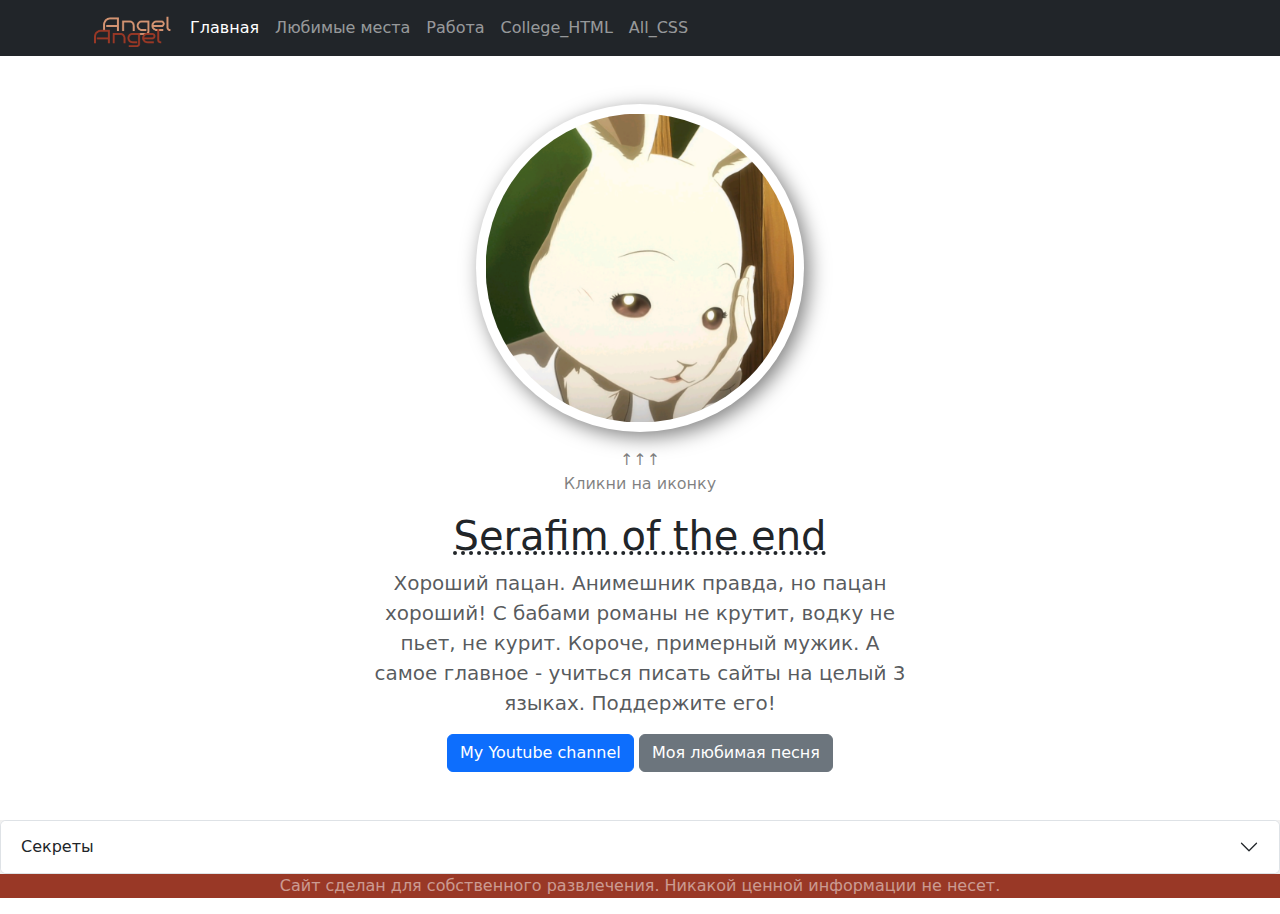
<file: index.html>
<!DOCTYPE html>
<html lang="ru">
  <head>
    <meta charset="UTF-8" />
    <meta name="viewport" content="width=device-width, initial-scale=1.0" />
    <meta
      name="keywords"
      content="angel, wings, wind, angel without wings, serafim of the end"
    />
    <meta
      name="description"
      content="angel, wings, wind, angel without wings, serafim of the end"
    />
    <title>Сайт юного разработчика | Serafim-of-the-end</title>
    <link
      href="https://cdn.jsdelivr.net/npm/bootstrap@5.3.3/dist/css/bootstrap.min.css"
      rel="stylesheet"
      integrity="sha384-QWTKZyjpPEjISv5WaRU9OFeRpok6YctnYmDr5pNlyT2bRjXh0JMhjY6hW+ALEwIH"
      crossorigin="anonymous"
    />
    <!-- Подключен файл CSS-->

    <script
      src="https://cdn.jsdelivr.net/npm/bootstrap@5.1.3/dist/js/bootstrap.bundle.min.js"
      integrity="sha384-ka7Sk0Gln4gmtz2MlQnikT1wXgYsOg+OMhuP+IlRH9sENBO0LRn5q+8nbTov4+1p"
      crossorigin="anonymous"
    ></script>
    <!-- Подключен файл JS-->

    <link
      rel="apple-touch-icon"
      sizes="180x180"
      href="photo/apple-touch-icon.png"
    />
    <link
      rel="icon"
      type="image/png"
      sizes="32x32"
      href="photo/favicon-32x32.png"
    />
    <link
      rel="icon"
      type="image/png"
      sizes="16x16"
      href="photo/favicon-16x16.png"
    />
    <link rel="manifest" href="photo/site.webmanifest" />
    <!-- Значек на сайте -->

    <link rel="stylesheet" href="style/index.css" />
  </head>
  <body>
    <nav class="navbar navbar-expand-lg navbar-dark bg-dark">
      <div class="container">
        <!-- <a class="navbar-brand p-0" href="/"> -->
        <img src="photo/Angel.png" alt="Ангелочек!" width="100" />
        <!-- Нужно найти ответ на отсылку на определенную фотографию -->
        <!-- </a> -->
        <button
          class="navbar-toggler"
          type="button"
          data-bs-toggle="collapse"
          data-bs-target="#navbarNav"
          aria-controls="navbarNav"
          aria-expanded="false"
          aria-label="Toggle navigation"
        ></button>
        <div class="collapse navbar-collapse" id="navbarNav">
          <ul class="navbar-nav">
            <li class="nav-item">
              <a class="nav-link active" href="/">Главная</a>
            </li>
            <li class="nav-item">
              <a class="nav-link" href="places.html">Любимые места</a>
            </li>
            <li class="nav-iten">
              <a href="work.html" class="nav-link">Работа</a>
            </li>
            <li>
              <a href="College_HTML.html" class="nav-link">College_HTML</a>
            </li>
            <li>
              <a href="All_CSS.html" class="nav-link">All_CSS</a>
            </li>
          </ul>
        </div>
      </div>
    </nav>
    <section class="container text-center my-5">
      <div class="row">
        <div class="col-lg-6 col-md-8 mx-auto">
          <img class="rounded-img" src="photo/зайка_1.png" alt="Serafim" />
          <p class="text-black-50">
            ↑↑↑ <br />
            Кликни на иконку
          </p>
          <h1 class="fw-light">
            <acronym title="Беляев Серафим">Serafim of the end</acronym>
          </h1>
          <p class="lead text-muted">
            Хороший пацан. Анимешник правда, но пацан хороший! C бабами романы
            не крутит, водку не пьет, не курит. Короче, примерный мужик. А самое
            главное - учиться писать сайты на целый 3 языках. Поддержите его!
          </p>
          <a
            href="http://www.youtube.com/@Serafimoftheend-pw3vt"
            target="_blank"
            class="btn btn-primary"
          >
            My Youtube channel
          </a>
          <a
            href="https://music.youtube.com/watch?v=r1aamKfQLdQ&si=l67dj_O_mFfQH5cU"
            target="_blank"
            class="btn btn-secondary"
          >
            Моя любимая песня
          </a>
        </div>
      </div>
    </section>

    <div class="accordion" id="files">
      <div class="accordion-item">
        <h2 class="accordion-header" id="headingOne">
          <button
            class="accordion-button collapsed"
            type="button"
            data-bs-toggle="collapse"
            data-bs-target="#accordionCollapseOne"
            aria-expanded="false"
            aria-controls="accordionCollapseOne"
          >
            Секреты
          </button>
        </h2>
        <div
          id="accordionCollapseOne"
          class="accordion-collapse collapse"
          aria-labelledby="headingOne"
          data-bs-parent="#accordionExample"
        >
          <div class="accordion-body gree">
            <h2 class="big">Ага, разбежался! Фиг Тебе, а не секреты!</h2>
          </div>
        </div>
      </div>
      <!-- 
      <div class="accordion-item">
        <h2 class="accordion-header" id="headingTwo">
          <button
            class="accordion-button collapsed"
            type="button"
            data-bs-toggle="collapse"
            data-bs-target="#accordionCollapseTwo"
            aria-expanded="false"
            aria-controls="accordionCollapseTwo"
          >
            Lorem ipsum dolor, sit amet consectetur adipisicing.
          </button>
        </h2>
        <div
          id="accordionCollapseTwo"
          class="accordion-collapse collapse"
          aria-labelledby="headingTwo"
          data-bs-parent="#accordionExample"
        >
          <div class="accordion-body">
            Lorem ipsum dolor sit amet consectetur adipisicing elit. Enim ea nam
            exercitationem alias ad, repellendus eligendi ipsa rerum voluptatum
            aperiam.
          </div>
        </div>
      </div>
      <div class="accordion-item">
        <h2 class="accordion-header" id="headingThree">
          <button
            class="accordion-button collapsed"
            type="button"
            data-bs-toggle="collapse"
            data-bs-target="#accordionCollapseThree"
            aria-expanded="false"
            aria-controls="accordionCollapseThree"
          >
            Lorem ipsum dolor sit.
          </button>
        </h2>
        <div
          id="accordionCollapseThree"
          class="accordion-collapse collapse"
          aria-labelledby="headingThree"
          data-bs-parent="#accordishExample"
        >
          <div class="accordion-body">
            Lorem ipsum dolor sit amet consectetur, adipisicing elit. Possimus
            asperiores quidem ad quis veritatis in nulla rerum pariatur dolorum
            unde.
          </div>
        </div>
      </div> -->
    </div>
    <footer class="p-0 text-center text-white-50">
      <p>
        Сайт сделан для собственного развлечения. Никакой ценной информации не
        несет.
      </p>
    </footer>
    <script src="scripts/index.js"></script>
  </body>
</html>
</file>
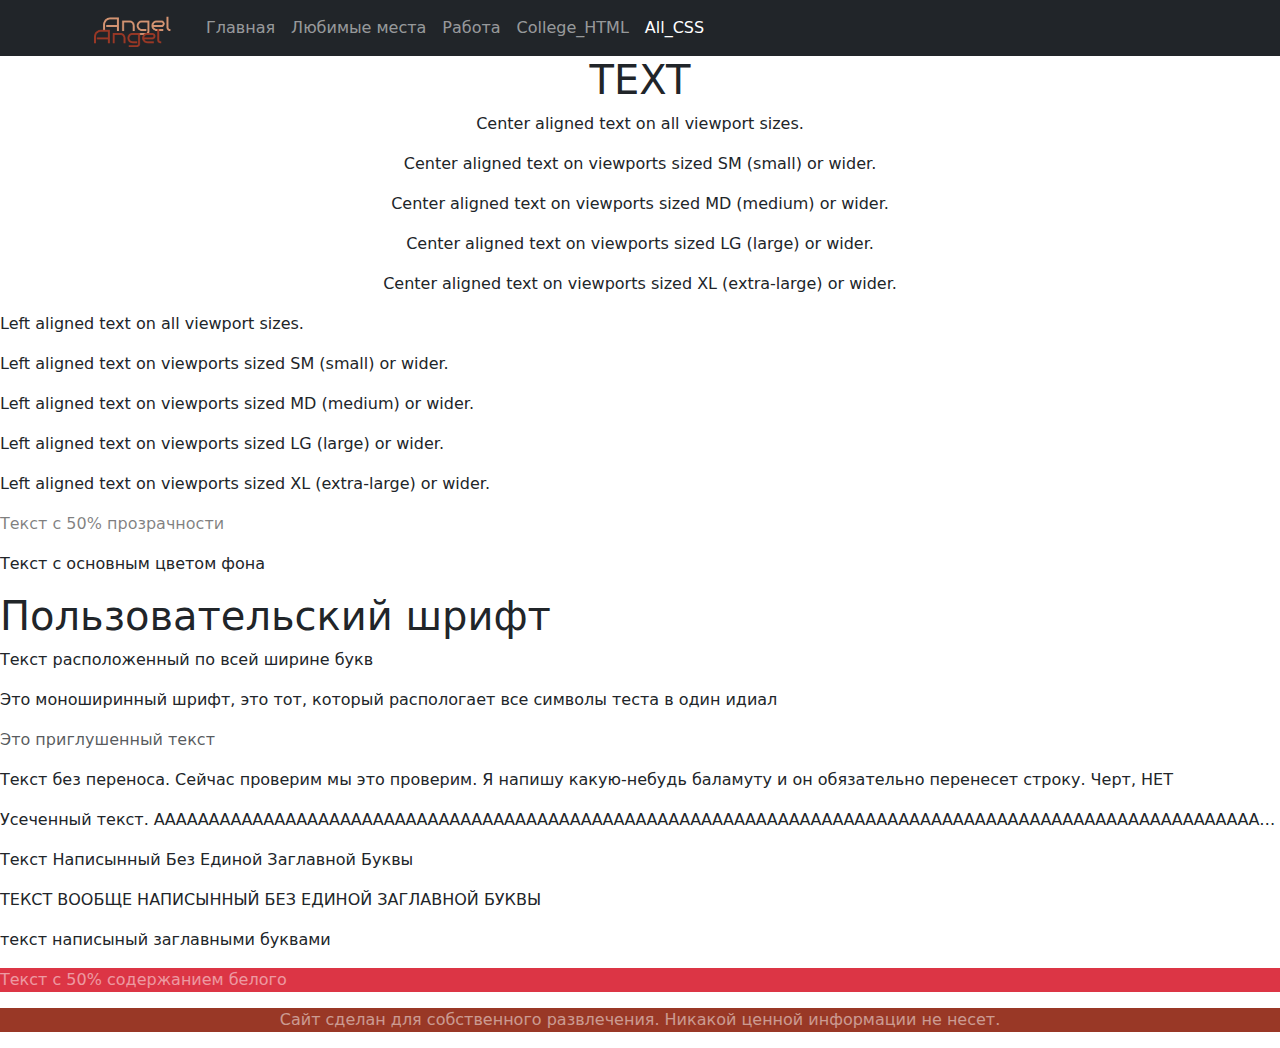
<file: All_CSS.html>
<!DOCTYPE html>
<html lang="ru">
  <head>
    <meta charset="UTF-8" />
    <meta name="viewport" content="width=device-width, initial-scale=1.0" />
    <title>All_CSS</title>
    <link
      href="https://cdn.jsdelivr.net/npm/bootstrap@5.3.3/dist/css/bootstrap.min.css"
      rel="stylesheet"
      integrity="sha384-QWTKZyjpPEjISv5WaRU9OFeRpok6YctnYmDr5pNlyT2bRjXh0JMhjY6hW+ALEwIH"
      crossorigin="anonymous"
    />
    <!-- Подключен файл CSS-->

    <script
      src="https://cdn.jsdelivr.net/npm/bootstrap@5.1.3/dist/js/bootstrap.bundle.min.js"
      integrity="sha384-ka7Sk0Gln4gmtz2MlQnikT1wXgYsOg+OMhuP+IlRH9sENBO0LRn5q+8nbTov4+1p"
      crossorigin="anonymous"
    ></script>
    <!-- Подключен файл JS-->

    <link
      rel="apple-touch-icon"
      sizes="180x180"
      href="photo/apple-touch-icon.png"
    />
    <link
      rel="icon"
      type="image/png"
      sizes="32x32"
      href="photo/favicon-32x32.png"
    />
    <link
      rel="icon"
      type="image/png"
      sizes="16x16"
      href="photo/favicon-16x16.png"
    />
    <link rel="manifest" href="photo/site.webmanifest" />
    <!-- Значек на сайте -->

    <link rel="stylesheet" href="style/All_CSS.css" />
  </head>
  <body>
    <nav class="navbar navbar-expand-lg navbar-dark bg-dark">
      <div class="container">
        <a class="navbar-brand p-0" href="/">
          <img src="photo/Angel.png" alt="Ангелочек!" width="100" />
        </a>
        <button
          class="navbar-toggler"
          type="button"
          data-bs-toggle="collapse"
          data-bs-target="#navbarNav"
          aria-controls="navbarNav"
          aria-expanded="false"
          aria-label="Toggle navigation"
        ></button>
        <div class="collapse navbar-collapse" id="navbarNav">
          <ul class="navbar-nav">
            <li class="nav-item">
              <a class="nav-link" href="/">Главная</a>
            </li>
            <li class="nav-item">
              <a class="nav-link" href="places.html">Любимые места</a>
            </li>
            <li class="nav-iten">
              <a href="work.html" class="nav-link">Работа</a>
            </li>
            <li>
              <a href="College_HTML.html" class="nav-link">College_HTML</a>
            </li>
            <li>
              <a href="All_CSS.html" class="nav-link active">All_CSS</a>
            </li>
          </ul>
        </div>
      </div>
    </nav>
    <h1 class="text-hide text-center">TEXT</h1>
    <p class="text-center">Center aligned text on all viewport sizes.</p>
    <p class="text-sm-center">
      Center aligned text on viewports sized SM (small) or wider.
    </p>
    <p class="text-md-center">
      Center aligned text on viewports sized MD (medium) or wider.
    </p>
    <p class="text-lg-center">
      Center aligned text on viewports sized LG (large) or wider.
    </p>
    <p class="text-xl-center">
      Center aligned text on viewports sized XL (extra-large) or wider.
    </p>
    <p class="text-left">Left aligned text on all viewport sizes.</p>
    <p class="text-sm-left">
      Left aligned text on viewports sized SM (small) or wider.
    </p>
    <p class="text-md-left">
      Left aligned text on viewports sized MD (medium) or wider.
    </p>
    <p class="text-lg-left">
      Left aligned text on viewports sized LG (large) or wider.
    </p>
    <p class="text-xl-left">
      Left aligned text on viewports sized XL (extra-large) or wider.
    </p>
    <p class="text-black-50">Текст с 50% прозрачности</p>
    <p class="text-body">Текст с основным цветом фона</p>
    <h1 class="text-hide">Пользовательский шрифт</h1>
    <p class="text-justify">Текст расположенный по всей ширине букв</p>
    <p class="text-monospace">
      Это моноширинный шрифт, это тот, который распологает все символы теста в
      один идиал
    </p>
    <p class="text-muted">Это приглушенный текст</p>
    <p class="text-nowrap">
      Текст без переноса. Сейчас проверим мы это проверим. Я напишу какую-небудь
      баламуту и он обязательно перенесет строку. Черт, НЕТ
    </p>
    <p class="text-truncate">
      Усеченный текст.
      ААААААААААААААААААААААААААААААААААААААААААААААААААААААААААААААААААААААААААААААААААААААААААААААААААААААААААААААААААА
    </p>
    <p class="text-capitalize">текст написынный без единой заглавной буквы</p>
    <p class="text-uppercase">
      текст вообще написынный без единой заглавной буквы
    </p>
    <p class="text-lowercase">ТЕКСТ НАПИСЫНЫЙ ЗАГЛАВНЫМИ БУКВАМИ</p>
    <p class="text-white-50 bg-danger">Текст с 50% содержанием белого</p>
    <footer class="p-0 text-center text-white-50">
      <p>
        Сайт сделан для собственного развлечения. Никакой ценной информации не
        несет.
      </p>
    </footer>
  </body>
</html>
</file>
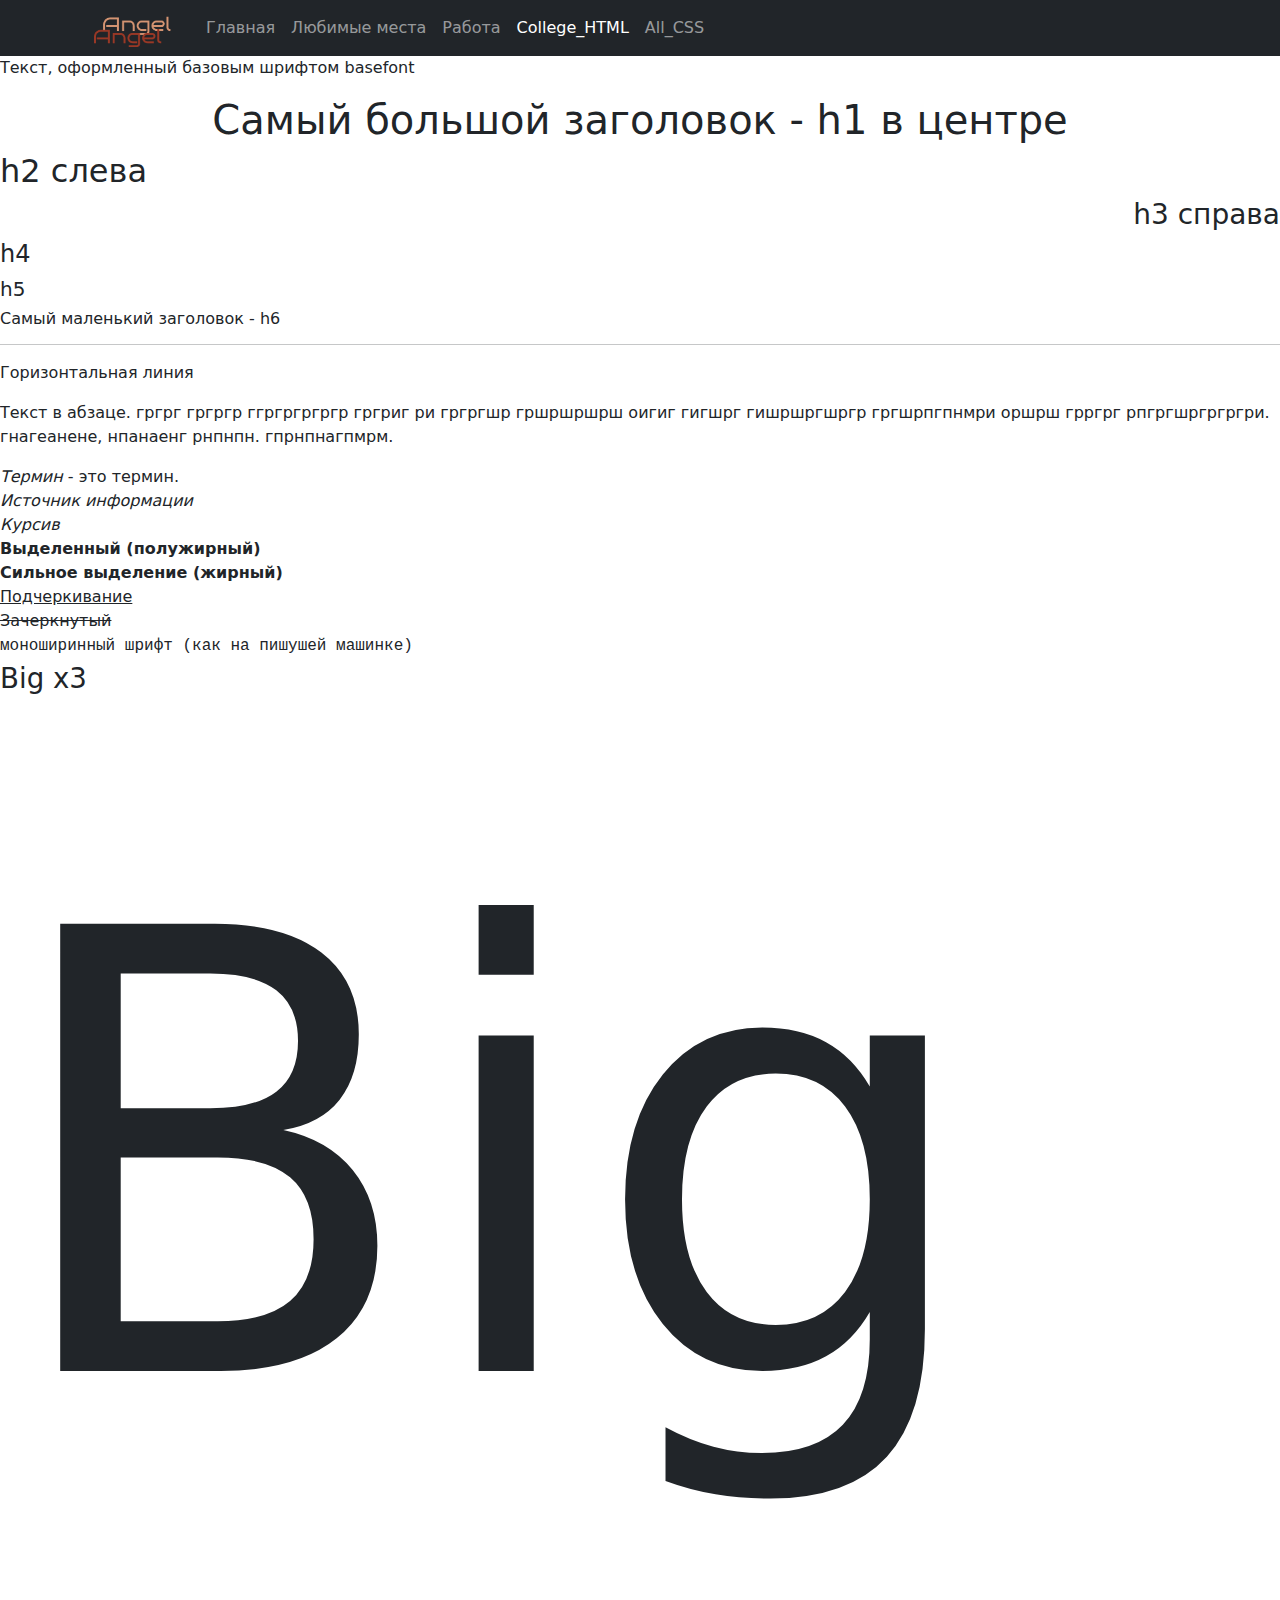
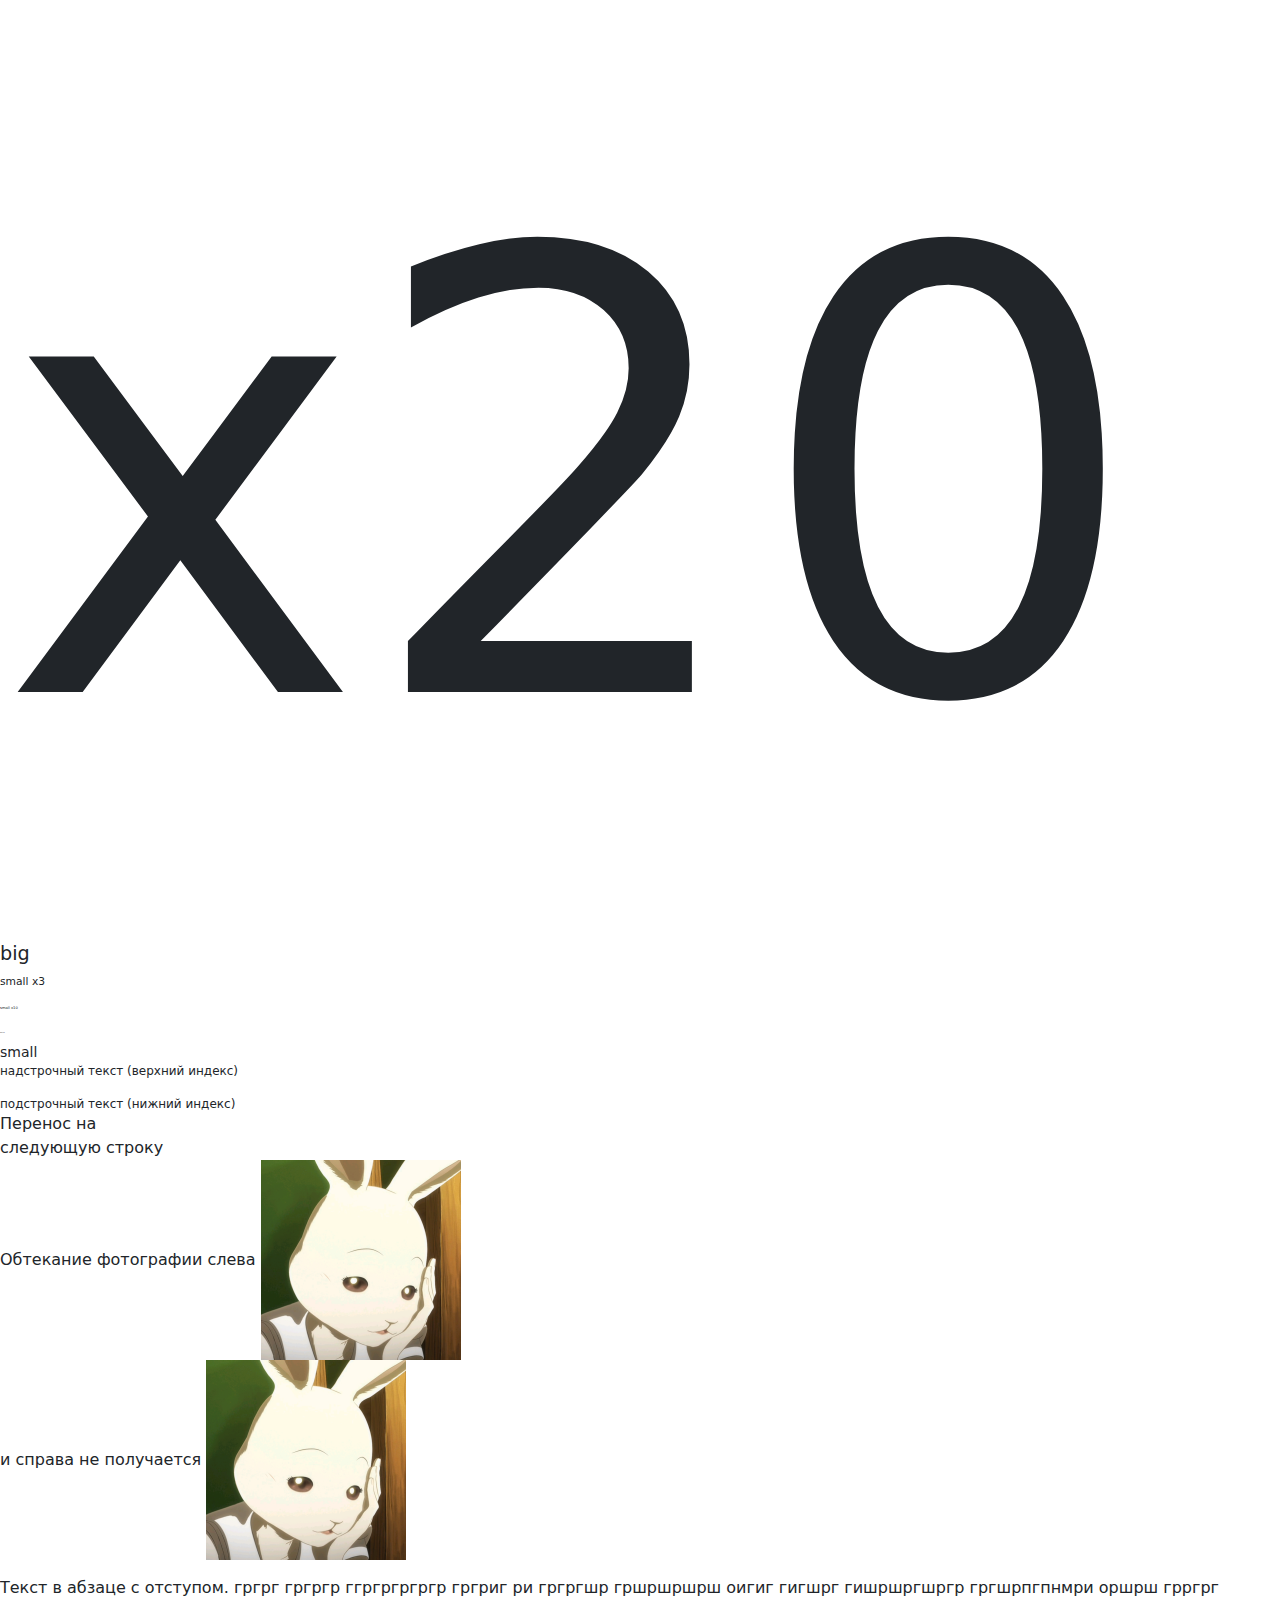
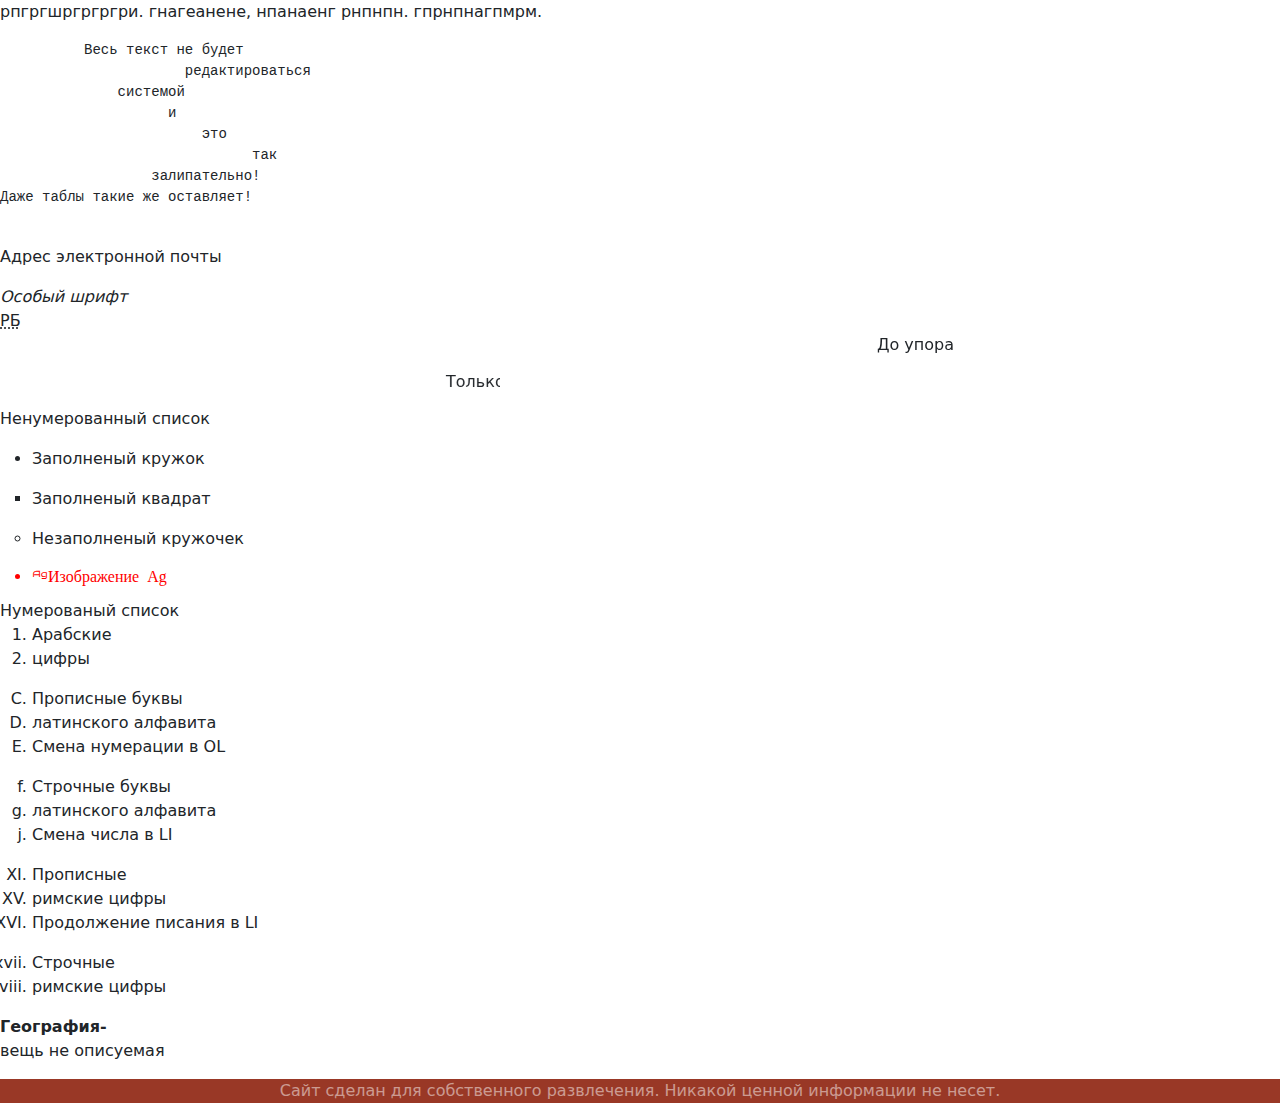
<file: College_HTML.html>
<!DOCTYPE html>
<html lang="ru">
  <head>
    <meta charset="UTF-8" />
    <meta name="viewport" content="width=device-width, initial-scale=1.0" />
    <title>College_HTML</title>
    <link
      href="https://cdn.jsdelivr.net/npm/bootstrap@5.3.3/dist/css/bootstrap.min.css"
      rel="stylesheet"
      integrity="sha384-QWTKZyjpPEjISv5WaRU9OFeRpok6YctnYmDr5pNlyT2bRjXh0JMhjY6hW+ALEwIH"
      crossorigin="anonymous"
    />
    <!-- Подключен файл CSS-->

    <script
      src="https://cdn.jsdelivr.net/npm/bootstrap@5.1.3/dist/js/bootstrap.bundle.min.js"
      integrity="sha384-ka7Sk0Gln4gmtz2MlQnikT1wXgYsOg+OMhuP+IlRH9sENBO0LRn5q+8nbTov4+1p"
      crossorigin="anonymous"
    ></script>
    <!-- Подключен файл JS-->

    <link
      rel="apple-touch-icon"
      sizes="180x180"
      href="photo/apple-touch-icon.png"
    />
    <link
      rel="icon"
      type="image/png"
      sizes="32x32"
      href="photo/favicon-32x32.png"
    />
    <link
      rel="icon"
      type="image/png"
      sizes="16x16"
      href="photo/favicon-16x16.png"
    />
    <link rel="manifest" href="photo/site.webmanifest" />
    <!-- Значек на сайте -->

    <link rel="stylesheet" href="style/College_HTML.css" />
    <link rel="stylesheet" href="fonts/iconmoon/style.css" />
  </head>
  <body link="red" alink="red">
    <nav class="navbar navbar-expand-lg navbar-dark bg-dark">
      <div class="container">
        <a class="navbar-brand p-0" href="/">
          <img src="photo/Angel.png" alt="Ангелочек!" width="100" />
        </a>
        <button
          class="navbar-toggler"
          type="button"
          data-bs-toggle="collapse"
          data-bs-target="#navbarNav"
          aria-controls="navbarNav"
          aria-expanded="false"
          aria-label="Toggle navigation"
        ></button>
        <div class="collapse navbar-collapse" id="navbarNav">
          <ul class="navbar-nav">
            <li class="nav-item">
              <a class="nav-link" href="/">Главная</a>
            </li>
            <li class="nav-item">
              <a class="nav-link" href="places.html">Любимые места</a>
            </li>
            <li class="nav-iten">
              <a href="work.html" class="nav-link">Работа</a>
            </li>
            <li>
              <a href="College_HTML.html" class="nav-link active">College_HTML</a>
            </li>
            <li>
              <a href="All_CSS.html" class="nav-link">All_CSS</a>
            </li>
          </ul>
        </div>
      </div>
    </nav>
    <section>
      <basefont color="red" face="Times New Roman" size="7">
        <p>Текст, оформленный базовым шрифтом basefont</p>
        <center>
          <h1>Самый большой заголовок - h1 в центре</h1>
        </center>
        <h2 align="left">h2 слева</h2>
        <h3 align="right">h3 справа</h3>
        <h4>h4</h4>
        <h5>h5</h5>
        <h6>Самый маленький заголовок - h6</h6>
        <hr align="center" width="100%" size="2" color="red" noshade="">
        <p>Горизонтальная линия</p>
        <p>Текст в абзаце. гргрг гргргр ггргргргргр гргриг ри гргргшр гршршршрш оигиг гигшрг гишршргшргр гргшрпгпнмри оршрш грргрг рпгргшргргргри. гнагеанене, нпанаенг рнпнпн. гпрнпнагпмрм.</p>
        <p>
          <dfn>Термин</dfn> - это термин. <br>
          <cite>Источник информации</cite> <br>
          <i>Курсив</i><br>
          <b>Выделенный (полужирный)</b><br>
          <strong>Сильное выделение (жирный)</strong><br>
          <u>Подчеркивание</u><br>
          <strike>Зачеркнутый</strike><br>
          <tt>моноширинный шрифт (как на пишушей машинке)</tt><br>
          <big><big><big>Big x3</big></big></big><br>
          <big><big><big><big><big><big><big><big><big><big><big><big><big><big><big><big><big><big><big><big>Big x20</big></big></big></big></big></big></big></big></big></big></big></big></big></big></big></big></big></big></big></big><br>
          <big>big</big><br>
          <small><small><small>small x3</small></small></small><br>
          <small><small><small><small><small><small><small><small><small><small><small>small x10</small></small></small></small></small></small></small></small></small></small></small><br>
          <small><small><small><small><small><small><small><small><small><small><small><small><small><small><small><small><small><small><small><small><small>small x20</small></small></small></small></small></small></small></small></small></small></small></small></small></small></small></small></small></small></small></small></small><br>
          <small>small</small><br>
          <sup>надстрочный текст (верхний индекс)</sup><br>
          <sub>подстрочный текст (нижний индекс)</sub><br>
          Перенос на <br />
          следующую строку
          <br clear="left">
          Обтекание фотографии слева
          <img src="photo/зайка_1.png" alt="зайка" width="200px">
          <br clear="all">
          и справа не получается
          <img src="photo/зайка_1.png" alt="зайка" width="200px">
        </p>
        <blockquote>Текст в абзаце с отступом. гргрг гргргр ггргргргргр гргриг ри гргргшр гршршршрш оигиг гигшрг гишршргшргр гргшрпгпнмри оршрш грргрг рпгргшргргргри. гнагеанене, нпанаенг рнпнпн. гпрнпнагпмрм.</blockquote>
        <pre>
          Весь текст не будет
                      редактироваться
              системой
                    и
                        это
                              так
                  залипательно!
Даже таблы такие же оставляет!
        </pre>
        <address>Адрес электронной почты</address>
        <em>Особый шрифт</em><br>
        <acronym title="Республика Беларусь">РБ</acronym><br>
        <marquee behavior="alternate" scrolldelay="100" width="1000" height="30" direction="">До упора</marquee><br>
        <marquee scrolldelay="0" width="500" height="30" direction="">Только справо на лево</marquee><br>
        <p>
          Ненумерованный список
          <ul type="disc">
            <li>Заполненый кружок</li>
          </ul>
          <ul type="square">
            <li>Заполненый квадрат</li>
          </ul>
          <ul type="circle">
            <li>Незаполненый кружочек</li>
          </ul>
          <ul>
            <li class="icon-angel">Изображение Ag</li>
          </ul>
          Нумерованый список
          <ol type="1">
            <li>Арабские</li>
            <li>цифры</li>
          </ol>
          <ol type="A" start="3">
            <li>Прописные буквы</li>
            <li>латинского алфавита</li>
            <li>Смена нумерации в OL</li>
          </ol>
          <ol type="a" start="6">
            <li>Строчные буквы</li>
            <li>латинского алфавита</li>
            <li value="10">Смена числа в LI</li>
          </ol>
          <ol type="I" start="11">
            <li>Прописные</li>
            <li value="15">римские цифры</li>
            <li>Продолжение писания в LI</li>
          </ol>
          <ol type="i" start="17">
            <li>Строчные</li>
            <li>римские цифры</li>
          </ol>
          <dl>
            <dt>География-</dt>
            <dd>вещь не описуемая</dd>
          </dl>
        </p>
    </section>
    <footer class="p-0 text-center text-white-50">
      <p>
        Сайт сделан для собственного развлечения. Никакой ценной информации не
        несет.
      </p>
    </footer>
  </body>
</html>
</file>
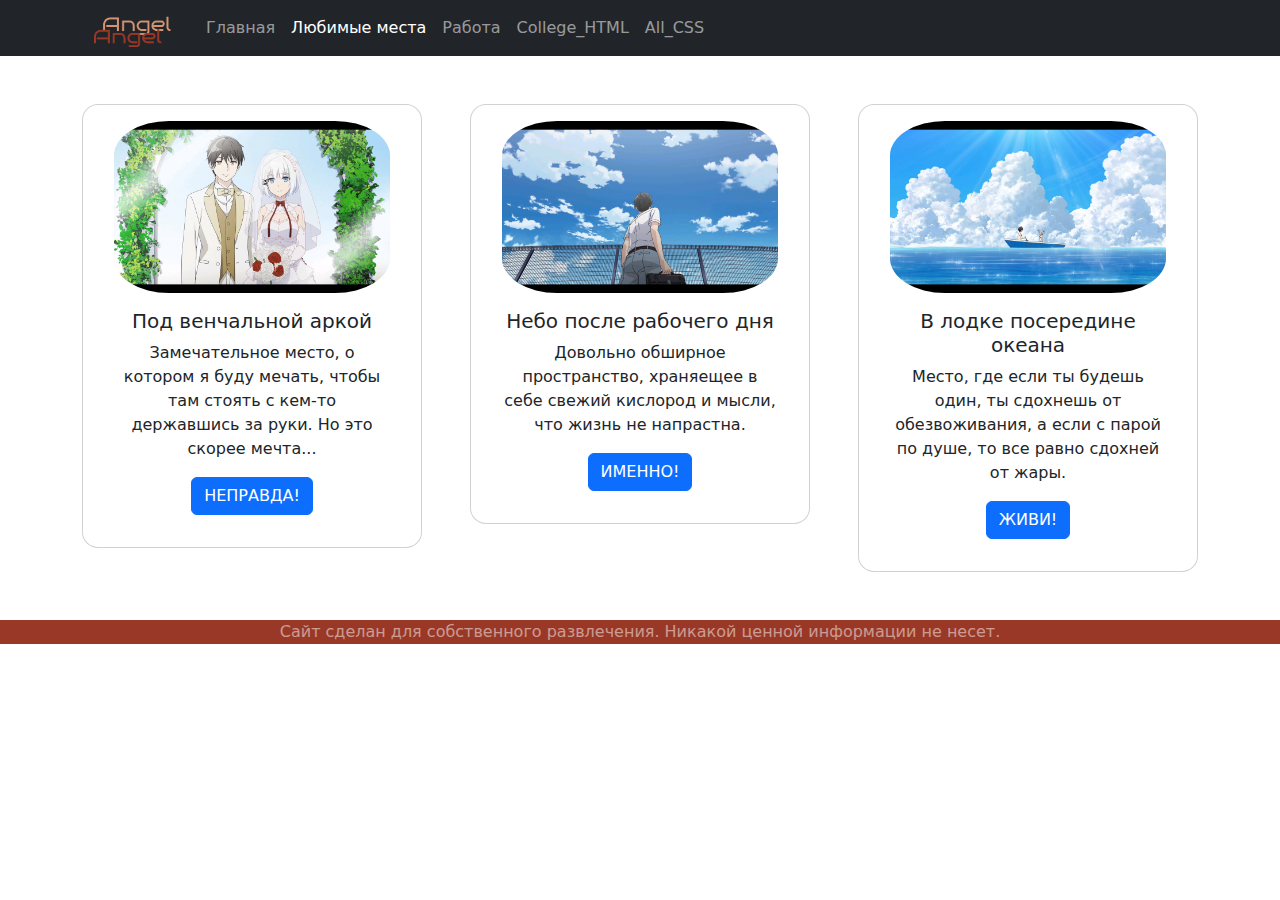
<file: places.html>
<!DOCTYPE html>
<html lang="en">
  <head>
    <meta charset="UTF-8" />
    <meta name="viewport" content="width=device-width, initial-scale=1.0" />
    <title>Мои любимые места</title>
    <link
      href="https://cdn.jsdelivr.net/npm/bootstrap@5.3.3/dist/css/bootstrap.min.css"
      rel="stylesheet"
      integrity="sha384-QWTKZyjpPEjISv5WaRU9OFeRpok6YctnYmDr5pNlyT2bRjXh0JMhjY6hW+ALEwIH"
      crossorigin="anonymous"
    />
    <script
      src="https://cdn.jsdelivr.net/npm/bootstrap@5.1.3/dist/js/bootstrap.bundle.min.js"
      integrity="sha384-ka7Sk0Gln4gmtz2MlQnikT1wXgYsOg+OMhuP+IlRH9sENBO0LRn5q+8nbTov4+1p"
      crossorigin="anonymous"
    ></script>
    <link
      rel="apple-touch-icon"
      sizes="180x180"
      href="photo/apple-touch-icon.png"
    />
    <link
      rel="icon"
      type="image/png"
      sizes="32x32"
      href="photo/favicon-32x32.png"
    />
    <link
      rel="icon"
      type="image/png"
      sizes="16x16"
      href="photo/favicon-16x16.png"
    />
    <link rel="manifest" href="photo/site.webmanifest" />
    <link rel="stylesheet" href="style/places.css" />
  </head>
  <body>
    <nav class="navbar navbar-expand-lg navbar-dark bg-dark">
      <div class="container">
        <a class="navbar-brand p-0" href="/">
          <img src="photo/Angel.png" alt="Ангелочек!" width="100" />
        </a>
        <button
          class="navbar-toggler"
          type="button"
          data-bs-toggle="collapse"
          data-bs-target="#navbarNav"
          aria-controls="navbarNav"
          aria-expanded="false"
          aria-label="Toggle navigation"
        >
          <span class="navbar-toggler-icon"></span>
        </button>
        <div class="collapse navbar-collapse" id="navbarNav">
          <ul class="navbar-nav">
            <li class="nav-item">
              <a class="nav-link" aria-current="page" href="/">Главная</a>
            </li>
            <li class="nav-item">
              <a class="nav-link active" href="places.html">Любимые места</a>
            </li>
            <li class="nav-iten">
              <a href="work.html" class="nav-link">Работа</a>
            </li>
            <li>
              <a href="College_HTML.html" class="nav-link">College_HTML</a>
            </li>
            <li>
              <a href="All_CSS.html" class="nav-link">All_CSS</a>
            </li>
          </ul>
        </div>
      </div>
    </nav>

    <div class="container my-5">
      <div class="row row-cols1 row-cols-md-2 row-cols-lg-3 g-5">
        <div class="col">
          <div class="card">
            <img
              src="photo/Пейзаж_1.jpeg"
              class="card-img-top"
              alt="Кадр из аниме"
            />
            <div class="card-body">
              <h5 class="card-title">Под венчальной аркой</h5>
              <p class="card-text">
                Замечательное место, о котором я буду мечать, чтобы там стоять с
                кем-то державшись за руки. Но это скорее мечта...
              </p>
              <a
                href="photo/Пейзаж_1.jpeg"
                class="btn btn-primary"
                target="_blank"
                >НЕПРАВДА!</a
              >
            </div>
          </div>
        </div>
        <div class="col">
          <div class="card">
            <img
              src="photo/Пейзаж_2.jpeg"
              class="card-img-top"
              alt="Кадр из аниме"
            />
            <div class="card-body">
              <h5 class="card-title">Небо после рабочего дня</h5>
              <p class="card-text">
                Довольно обширное пространство, храняещее в себе свежий кислород
                и мысли, что жизнь не напрастна.
              </p>
              <a
                href="photo/Пейзаж_2.jpeg"
                class="btn btn-primary"
                target="_blank"
                >ИМЕННО!</a
              >
            </div>
          </div>
        </div>
        <div class="col">
          <div class="card">
            <img
              src="photo/Пейзаж_3.jpeg"
              class="card-img-top"
              alt="Кадр из аниме"
            />
            <div class="card-body">
              <h5 class="card-title">В лодке посередине океана</h5>
              <p class="card-text">
                Место, где если ты будешь один, ты сдохнешь от обезвоживания, а
                если с парой по душе, то все равно сдохней от жары.
              </p>
              <a
                href="photo/Пейзаж_3.jpeg "
                class="btn btn-primary"
                target="_blank"
                >ЖИВИ!</a
              >
            </div>
          </div>
        </div>
      </div>
    </div>
    <footer class="p-0 text-center text-white-50">
      <p>
        Сайт сделан для собственного развлечения. Никакой ценной информации не
        несет.
      </p>
    </footer>
  </body>
</html>
</file>
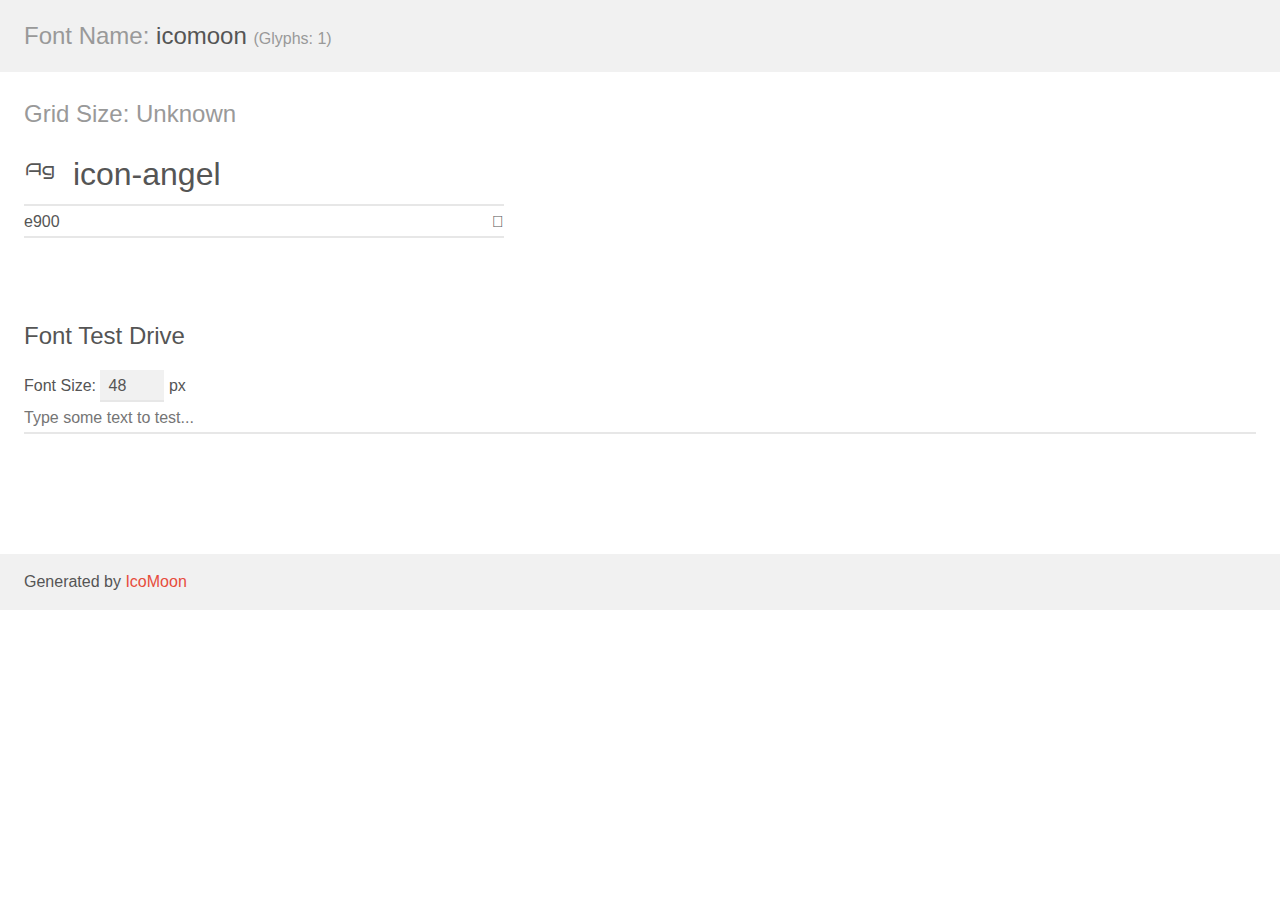
<file: fonts/iconmoon/demo.html>
<!doctype html>
<html>
<head>
    <meta charset="utf-8">
    <title>IcoMoon Demo</title>
    <meta name="description" content="An Icon Font Generated By IcoMoon.io">
    <meta name="viewport" content="width=device-width, initial-scale=1">
    <link rel="stylesheet" href="demo-files/demo.css">
    <link rel="stylesheet" href="style.css"></head>
<body>
    <div class="bgc1 clearfix">
        <h1 class="mhmm mvm"><span class="fgc1">Font Name:</span> icomoon <small class="fgc1">(Glyphs:&nbsp;1)</small></h1>
    </div>
    <div class="clearfix mhl ptl">
        <h1 class="mvm mtn fgc1">Grid Size: Unknown</h1>
        <div class="glyph fs1">
            <div class="clearfix bshadow0 pbs">
                <span class="icon-angel"></span>
                <span class="mls"> icon-angel</span>
            </div>
            <fieldset class="fs0 size1of1 clearfix hidden-false">
                <input type="text" readonly value="e900" class="unit size1of2" />
                <input type="text" maxlength="1" readonly value="&#xe900;" class="unitRight size1of2 talign-right" />
            </fieldset>
            <div class="fs0 bshadow0 clearfix hidden-true">
                <span class="unit pvs fgc1">liga: </span>
                <input type="text" readonly value="" class="liga unitRight" />
            </div>
        </div>
    </div>

    <!--[if gt IE 8]><!-->
    <div class="mhl clearfix mbl">
        <h1>Font Test Drive</h1>
        <label>
            Font Size: <input id="fontSize" type="number" class="textbox0 mbm"
            min="8" value="48" />
            px
        </label>
        <input id="testText" type="text" class="phl size1of1 mvl"
        placeholder="Type some text to test..." value=""/>
        <div id="testDrive" class="icon-" style="font-family: icomoon">&nbsp;
        </div>
    </div>
    <!--<![endif]-->
    <div class="bgc1 clearfix">
        <p class="mhl">Generated by <a href="https://icomoon.io/app">IcoMoon</a></p>
    </div>

    <script src="demo-files/demo.js"></script>
</body>
</html>
</file>
<file: style/index.css>
/* body {
  background: #e7fff3 url(picture/bg.gif) center top repeat-y;
} */

.rounded-img {
  width: 60%;
  border: 40px;
  border-radius: 50%;
  border-color: rgb(153, 56, 38);
  border-collapse: collapse;
  box-shadow: 5px 5px 20px rgba(0, 0, 0, 0.5);
  padding: 0.6em;
  margin-bottom: 1em;
}

#files {
  background-color: rgb(240, 240, 240);
}

.big {
  text-size-adjust: 200%;
  color: rgb(207, 30, 30);
}

footer {
  background: rgb(153, 56, 38);
  padding: 20px;
  /* justify-content: space-between; */
  color: white;
  margin: 0 auto;
}
</file>
<file: style/All_CSS.css>
footer {
  background-color: rgb(153, 56, 38);
  padding: 20px;
  /* justify-content: space-between; */
  color: white;
  margin: 0 auto;
}
</file>
<file: style/College_HTML.css>
.icon-angel {
  color: red;
  font-size: 16px;
}

footer {
  background-color: rgb(153, 56, 38);
  padding: 20px;
  /* justify-content: space-between; */
  color: white;
  margin: 0 auto;
}
</file>
<file: fonts/iconmoon/style.css>
@font-face {
  font-family: 'icomoon';
  src:  url('fonts/icomoon.eot?dbyoic');
  src:  url('fonts/icomoon.eot?dbyoic#iefix') format('embedded-opentype'),
    url('fonts/icomoon.ttf?dbyoic') format('truetype'),
    url('fonts/icomoon.woff?dbyoic') format('woff'),
    url('fonts/icomoon.svg?dbyoic#icomoon') format('svg');
  font-weight: normal;
  font-style: normal;
  font-display: block;
}

[class^="icon-"], [class*=" icon-"] {
  /* use !important to prevent issues with browser extensions that change fonts */
  font-family: 'icomoon' !important;
  speak: never;
  font-style: normal;
  font-weight: normal;
  font-variant: normal;
  text-transform: none;
  line-height: 1;

  /* Better Font Rendering =========== */
  -webkit-font-smoothing: antialiased;
  -moz-osx-font-smoothing: grayscale;
}

.icon-angel:before {
  content: "\e900";
}
</file>
<file: style/places.css>
.card {
  border-radius: 1em;
  text-align: center;
  padding: 1em;
}
.card:hover {
  background-color: rgba(0, 0, 0, 0.07);
}
.card img {
  border-radius: 20%;
  width: 90%;
  margin: auto;
}

footer {
  background: rgb(153, 56, 38);
  padding: 20px;
  /* justify-content: space-between; */
  margin: 0 auto;
  color: white;
}
</file>
<file: fonts/iconmoon/demo-files/demo.css>
body {
  padding: 0;
  margin: 0;
  font-family: sans-serif;
  font-size: 1em;
  line-height: 1.5;
  color: #555;
  background: #fff;
}
h1 {
  font-size: 1.5em;
  font-weight: normal;
}
small {
  font-size: .66666667em;
}
a {
  color: #e74c3c;
  text-decoration: none;
}
a:hover, a:focus {
  box-shadow: 0 1px #e74c3c;
}
.bshadow0, input {
  box-shadow: inset 0 -2px #e7e7e7;
}
input:hover {
  box-shadow: inset 0 -2px #ccc;
}
input, fieldset {
  font-family: sans-serif;
  font-size: 1em;
  margin: 0;
  padding: 0;
  border: 0;
}
input {
  color: inherit;
  line-height: 1.5;
  height: 1.5em;
  padding: .25em 0;
}
input:focus {
  outline: none;
  box-shadow: inset 0 -2px #449fdb;
}
.glyph {
  font-size: 16px;
  width: 15em;
  padding-bottom: 1em;
  margin-right: 4em;
  margin-bottom: 1em;
  float: left;
  overflow: hidden;
}
.liga {
  width: 80%;
  width: calc(100% - 2.5em);
}
.talign-right {
  text-align: right;
}
.talign-center {
  text-align: center;
}
.bgc1 {
  background: #f1f1f1;
}
.fgc1 {
  color: #999;
}
.fgc0 {
  color: #000;
}
p {
  margin-top: 1em;
  margin-bottom: 1em;
}
.mvm {
  margin-top: .75em;
  margin-bottom: .75em;
}
.mtn {
  margin-top: 0;
}
.mtl, .mal {
  margin-top: 1.5em;
}
.mbl, .mal {
  margin-bottom: 1.5em;
}
.mal, .mhl {
  margin-left: 1.5em;
  margin-right: 1.5em;
}
.mhmm {
  margin-left: 1em;
  margin-right: 1em;
}
.mls {
  margin-left: .25em;
}
.ptl {
  padding-top: 1.5em;
}
.pbs, .pvs {
  padding-bottom: .25em;
}
.pvs, .pts {
  padding-top: .25em;
}
.unit {
  float: left;
}
.unitRight {
  float: right;
}
.size1of2 {
  width: 50%;
}
.size1of1 {
  width: 100%;
}
.clearfix:before, .clearfix:after {
  content: " ";
  display: table;
}
.clearfix:after {
  clear: both;
}
.hidden-true {
  display: none;
}
.textbox0 {
  width: 3em;
  background: #f1f1f1;
  padding: .25em .5em;
  line-height: 1.5;
  height: 1.5em;
}
#testDrive {
  display: block;
  padding-top: 24px;
  line-height: 1.5;
}
.fs0 {
  font-size: 16px;
}
.fs1 {
  font-size: 32px;
}
</file>
